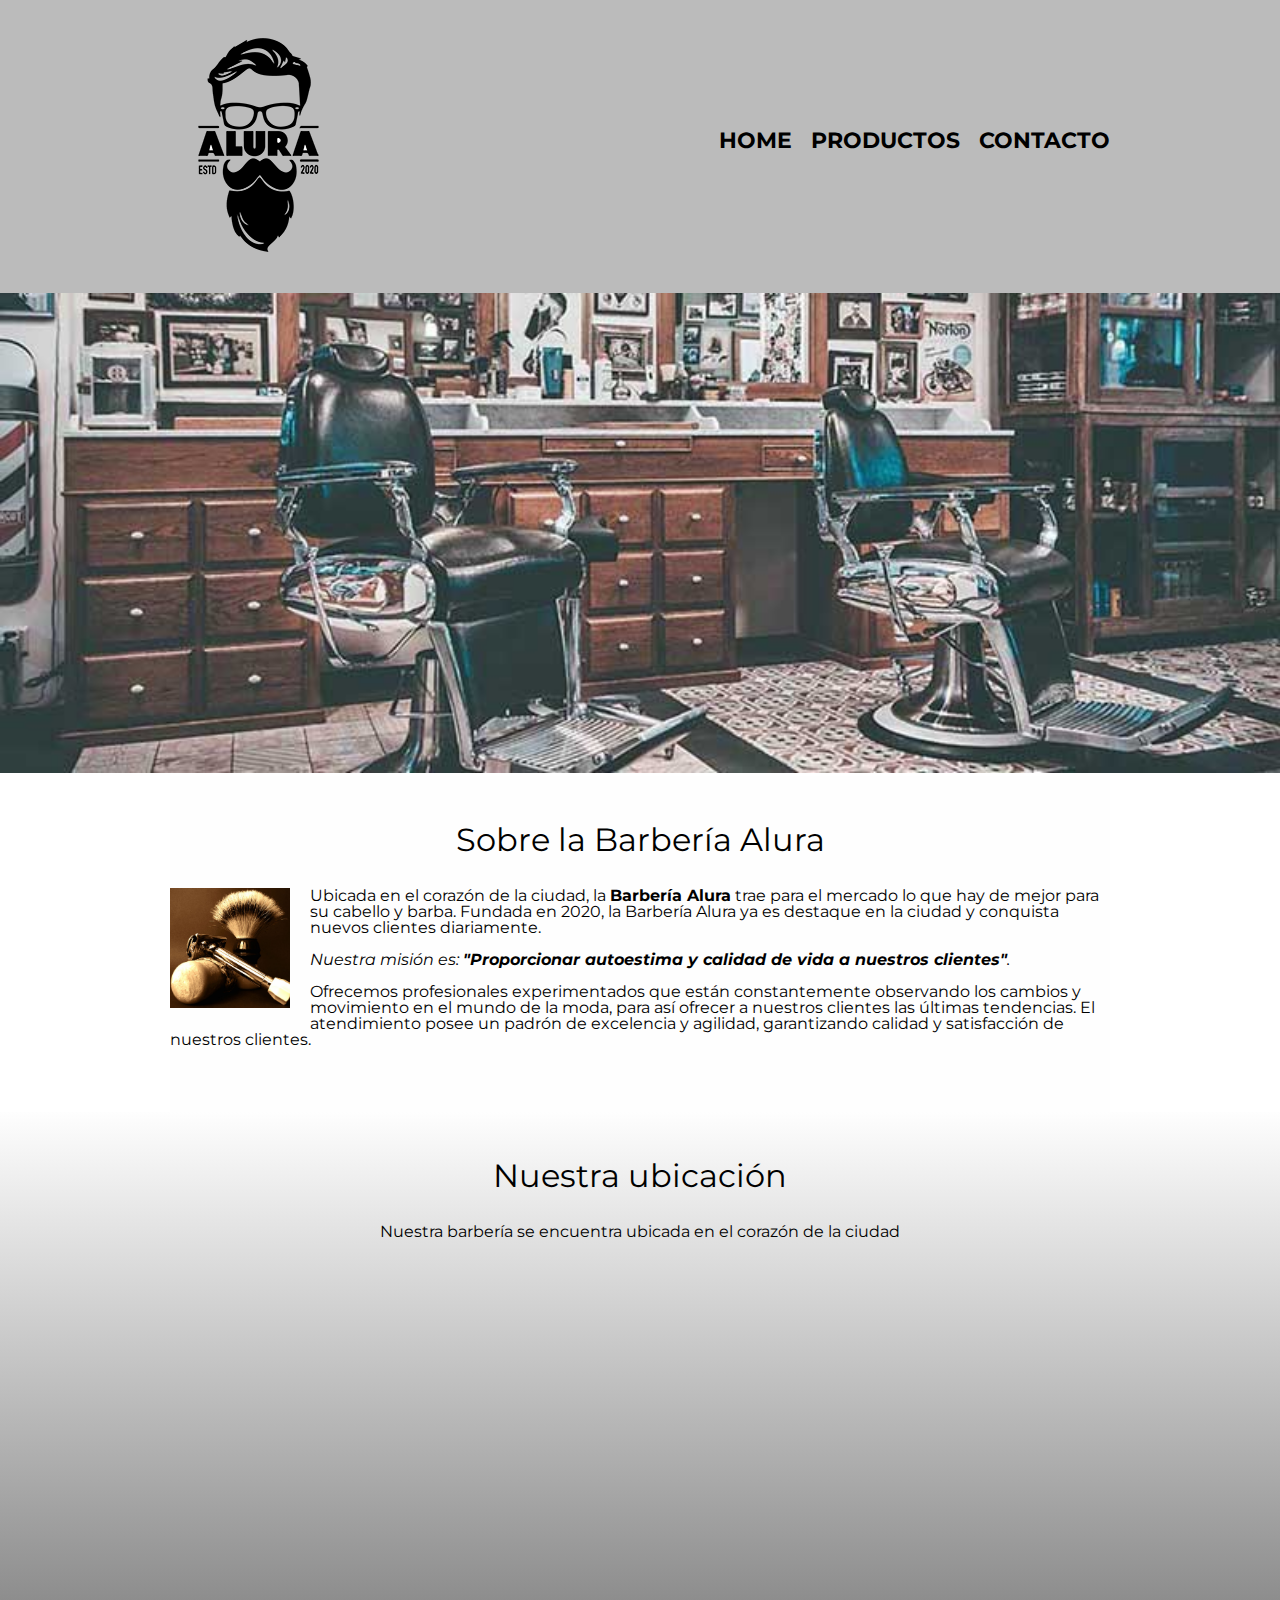
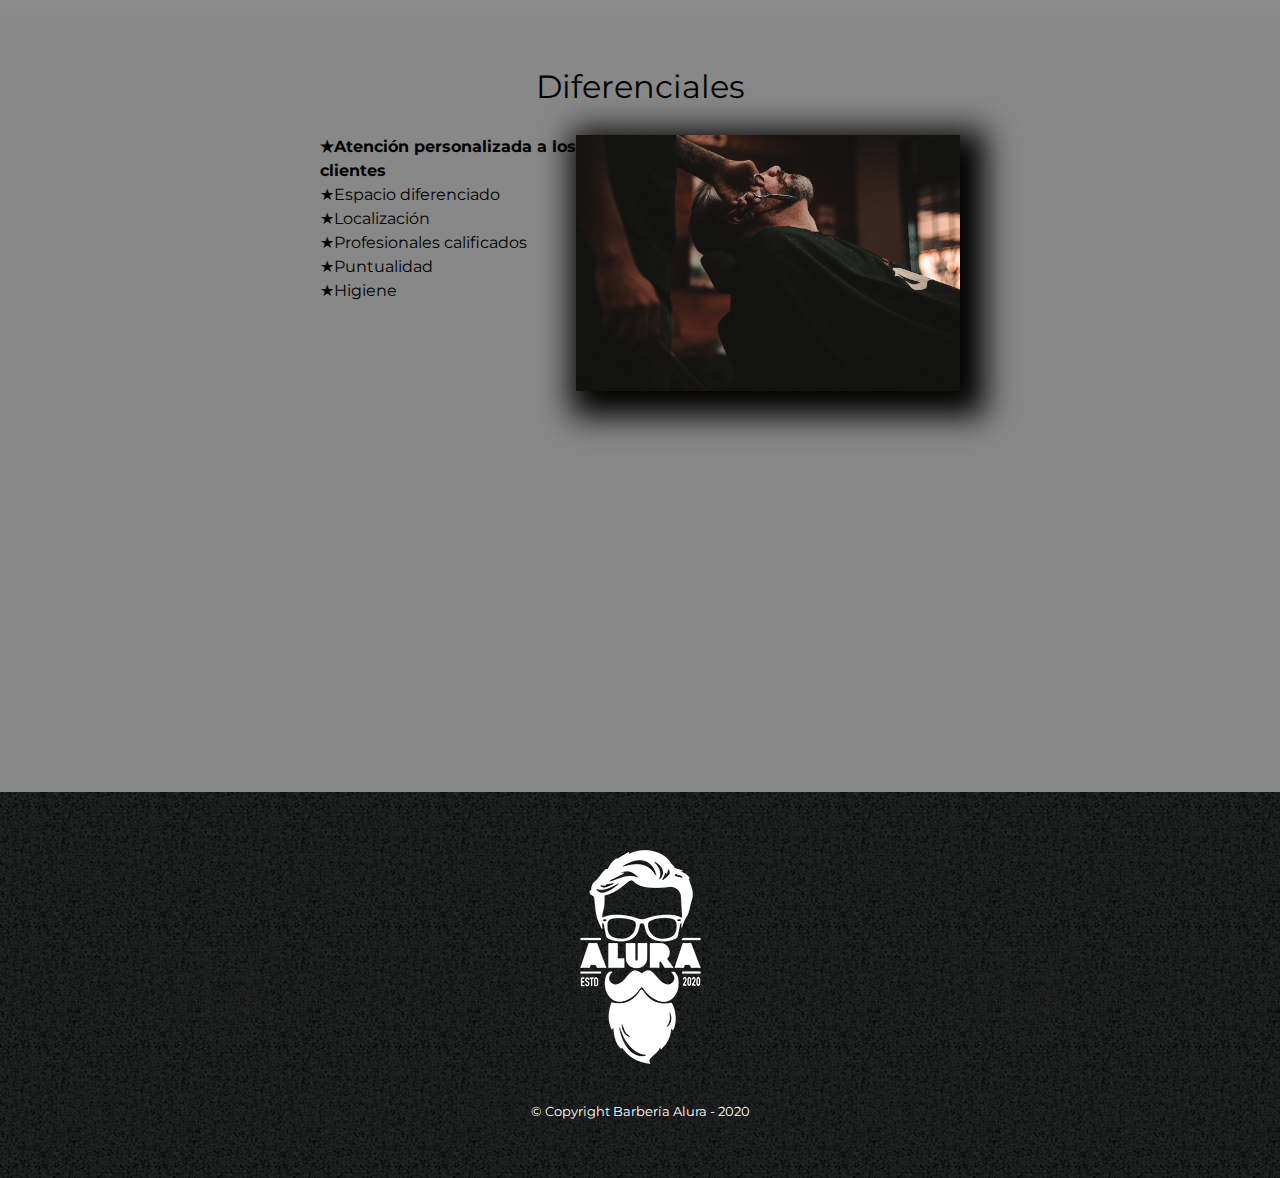
<file: index.html>
<!DOCTYPE html>

<html lang="es">
    
    <head>

        <meta charset="UTF-8"> 
        <meta name="viewport" content="width=device-width"> 
        <title>Barbería Alura</title>
        <link rel="stylesheet" href="reset.css">
        <link rel="stylesheet" href="style.css">
        <link href="https://fonts.googleapis.com/css2?family=Montserrat:wght@300&display=swap" rel="stylesheet">
    </head>

    <body>

        <header>
            <div class="caja">
                <h1><img src="imagenes/logo.png"></h1>
                <nav>
                    <ul>
                        <li><a href="index.html">Home</a></li>
                        <li><a href="productos.html">Productos</a></li>
                        <li><a href="contacto.html">Contacto</a></li>
                    </ul>
                </nav>
            </div>
        </header>

        <img class="banner" src="banner/banner.jpg">
        
        <main>
            <section class="principal">

                <h2 class="titulo-principal">Sobre la Barbería Alura</h2>

                <img class="utensilios"  src="imagenes/utensilios.jpg" alt="Utensilios de un barbero.">
    
                <p>Ubicada en el corazón de la ciudad, la <strong>Barbería Alura</strong> trae para el mercado lo que hay de mejor para su cabello y barba. Fundada en 2020, la Barbería Alura ya es destaque en la ciudad y conquista nuevos clientes diariamente.</p>
    
                <p id="mision"><em>Nuestra misión es: <strong>"Proporcionar autoestima y calidad de vida a nuestros clientes"</strong>.</em></p>
    
                <p>Ofrecemos profesionales experimentados que están constantemente observando los cambios y movimiento en el mundo de la moda, para así ofrecer a nuestros clientes las últimas tendencias. El atendimiento posee un padrón de excelencia y agilidad, garantizando calidad y satisfacción de nuestros clientes.</p> 
    
            </section>
            
            <section class="mapa">

                <h3 class="titulo-principal">Nuestra ubicación</h3>
                <p>Nuestra barbería se encuentra ubicada en el corazón de la ciudad</p>

                <div class="contenido-mapa">
                    <iframe src="https://www.google.com/maps/embed?pb=!1m18!1m12!1m3!1d3405.6977462629134!2d-58.01949538530702!3d-31.394896702353293!2m3!1f0!2f0!3f0!3m2!1i1024!2i768!4f13.1!3m3!1m2!1s0x95ade8060a06546d%3A0x21e1cb7c6f0aa25e!2sUrquiza%20736%2C%20E3202%20Concordia%2C%20Entre%20R%C3%ADos!5e0!3m2!1ses-419!2sar!4v1661180667202!5m2!1ses-419!2sar" width="100%" height="300" style="border:0;" allowfullscreen="" loading="lazy" referrerpolicy="no-referrer-when-downgrade"></iframe>
                </div>

            </section>

            <section class="diferenciales">
    
                <h3 class="titulo-principal">Diferenciales</h3>
                
                <div class="contenido-diferenciales">
                    <ul class="lista-diferenciales">
                        <li class="items">Atención personalizada a los clientes</li>
                        <li class="items">Espacio diferenciado</li>
                        <li class="items">Localización</li>
                        <li class="items">Profesionales calificados</li>
                        <li class="items">Puntualidad</li>
                        <li class="items">Higiene</li>
                    </ul><img src="diferenciales/diferenciales.jpg" class="imagen-diferenciales">
                </div>

                <div class="video">
                    <iframe width="100%" height="315" src="https://www.youtube.com/embed/wcVVXUV0YUY" frameborder="0" allow="accelerometer; autoplay; clipboard-write; encrypted-media; gyroscope; picture-in-picture" allowfullscreen></iframe>
                </div>

            </section>
        </main>
        
        <footer>
            <img src="imagenes/logo-blanco.png">
            <p class="copyright">&copy Copyright Barbería Alura - 2020</p>
        </footer>
        
    </body>
</html>
</file>
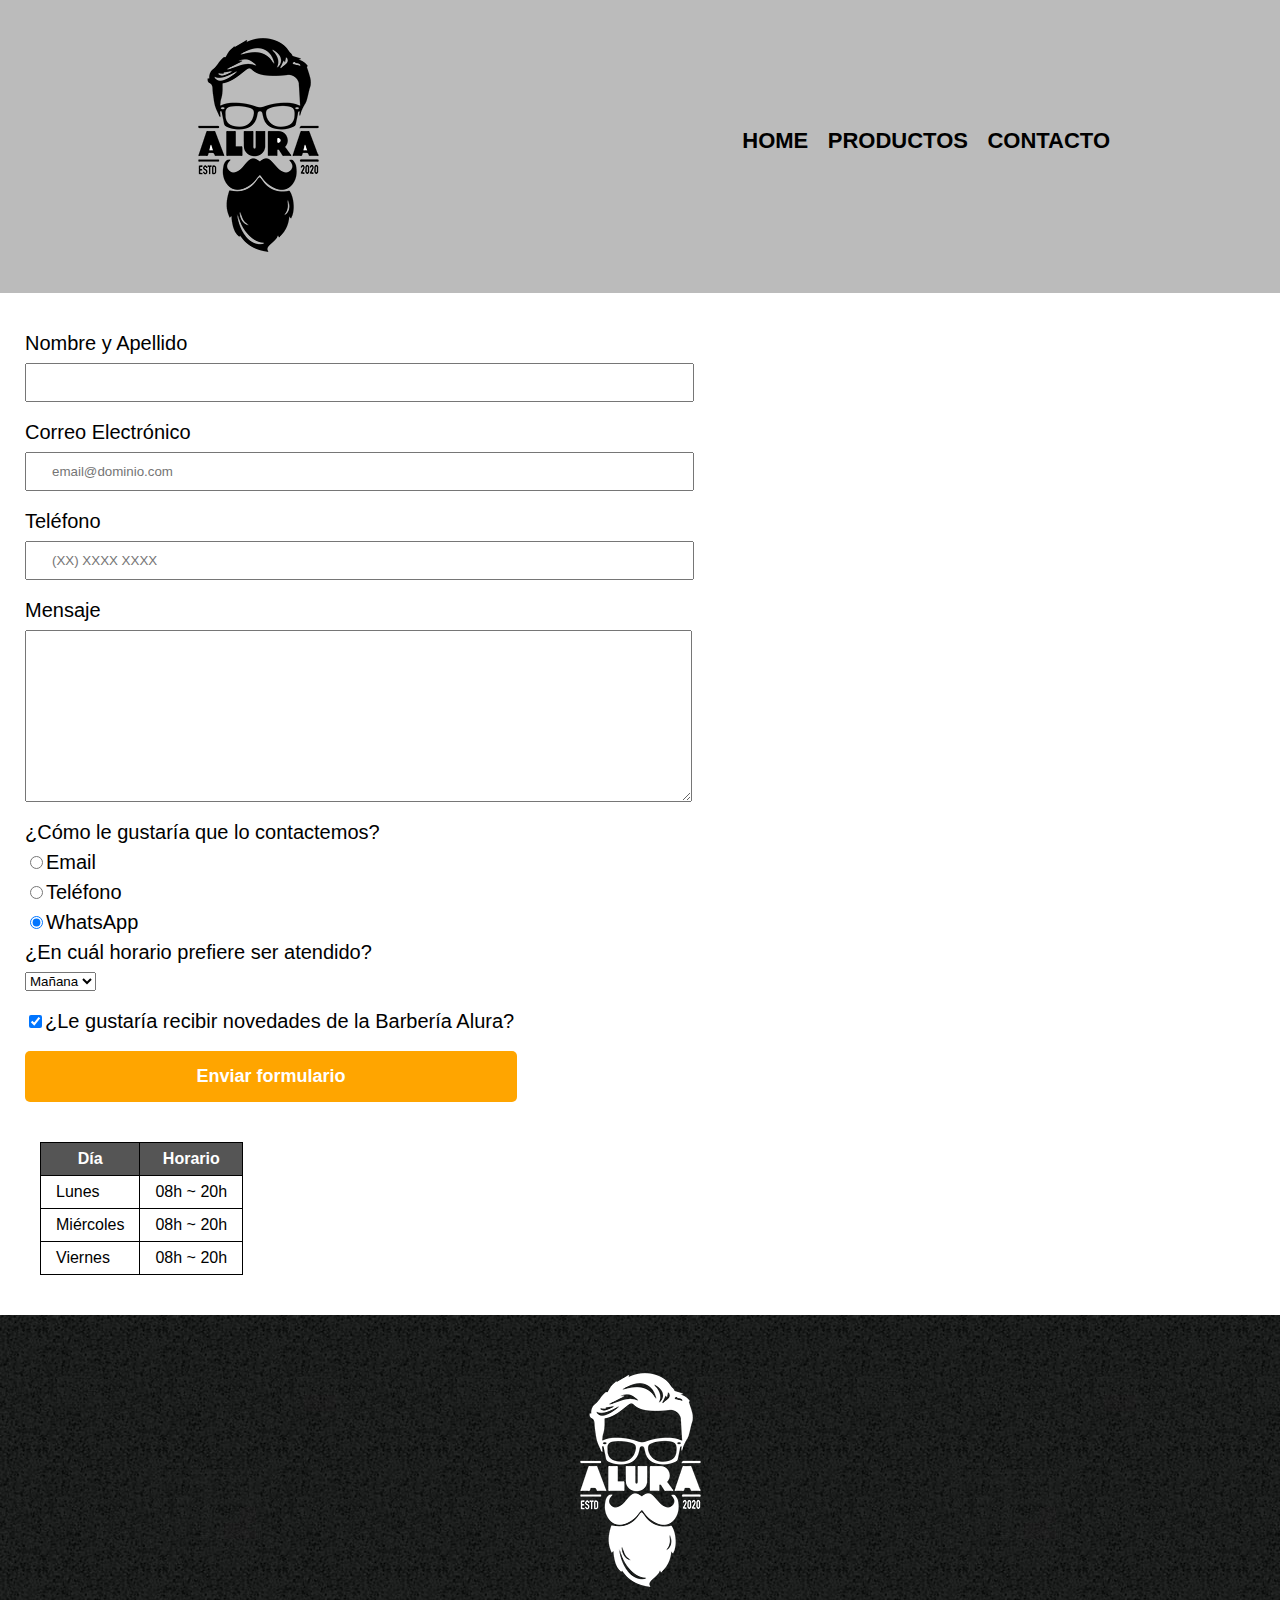
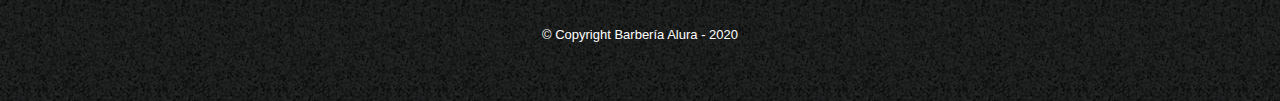
<file: contacto.html>
<!DOCTYPE html>

<html>
    <head>
        <meta charset="UTF-8">
        <meta name="viewport" content="width=device-width"> 
        <title>Contacto - Barbería Alura</title>
        <link rel="stylesheet" href="reset.css">
        <link rel="stylesheet" href="style.css">
    </head>
    <body>
        <header>
            <div class="caja">
                <h1><img src="imagenes/logo.png" alt="Logo de la Barbería Alura"></h1>
                <nav>
                    <ul>
                        <li><a href="index.html">Home</a></li>
                        <li><a href="productos.html">Productos</a></li>
                        <li><a href="contacto.html">Contacto</a></li>
                    </ul>
                </nav>
            </div>
        </header>
        <main>
            <form>
                <label for="nombreapellido">Nombre y Apellido</label>
                <input type="text" id="nombreapellido" class="input-padron" required>

                <label for="correoelectronico">Correo Electrónico</label>
                <input type="email" id="correoelectronico" class="input-padron" required placeholder="email@dominio.com">

                <label for="telefono">Teléfono</label>
                <input type="tel" id="telefono" class="input-padron" required placeholder="(XX) XXXX XXXX">

                <label for="mensaje">Mensaje</label>
                <textarea cols="70" rows="10" id="mensaje" class="input-padron" required></textarea>
                
                <fieldset>
                    <legend>¿Cómo le gustaría que lo contactemos?</legend>

                    <label for="radio-email"><input type="radio" name="contacto" value="email" id="radio-email">Email</label>
                    
                    <label for="radio-telefono"><input type="radio" name="contacto" value="telefono" id="radio-telefono">Teléfono</label>
                    
                    <label for="radio-whatsapp"><input type="radio" name="contacto" value="whatsapp" id="radio-whatsapp" checked>WhatsApp</label>
                    
                </fieldset>
               
                <fieldset>
                    <legend>¿En cuál horario prefiere ser atendido?</legend>
                    <select>
                        <option>Mañana</option>
                        <option>Tarde</option>
                        <option>Noche</option>
                    </select>
                </fieldset>
                
                <label class="checkbox"><input type="checkbox" checked>¿Le gustaría recibir novedades de la Barbería Alura?</label>                
                
                <input type="submit" value="Enviar formulario" class="enviar">

            </form>

            <table>
                <thead>
                    <tr>
                        <th>Día</th>
                        <th>Horario</th>
                    </tr>
                </thead>
                <tbody>
                    <tr>
                        <td>Lunes</td>
                        <td>08h ~ 20h</td>
                    </tr>
                    <tr>
                        <td>Miércoles</td>
                        <td>08h ~ 20h</td>
                    </tr>
                    <tr>
                        <td>Viernes</td>
                        <td>08h ~ 20h</td>
                    </tr>
                </tbody>
            </table>
        </main>
        <footer>
            <img src="imagenes/logo-blanco.png"  alt="Logo de la Barbería Alura">
            <p class="copyright">&copy Copyright Barbería Alura - 2020</p>
        </footer>
    </body>
</html>
</file>
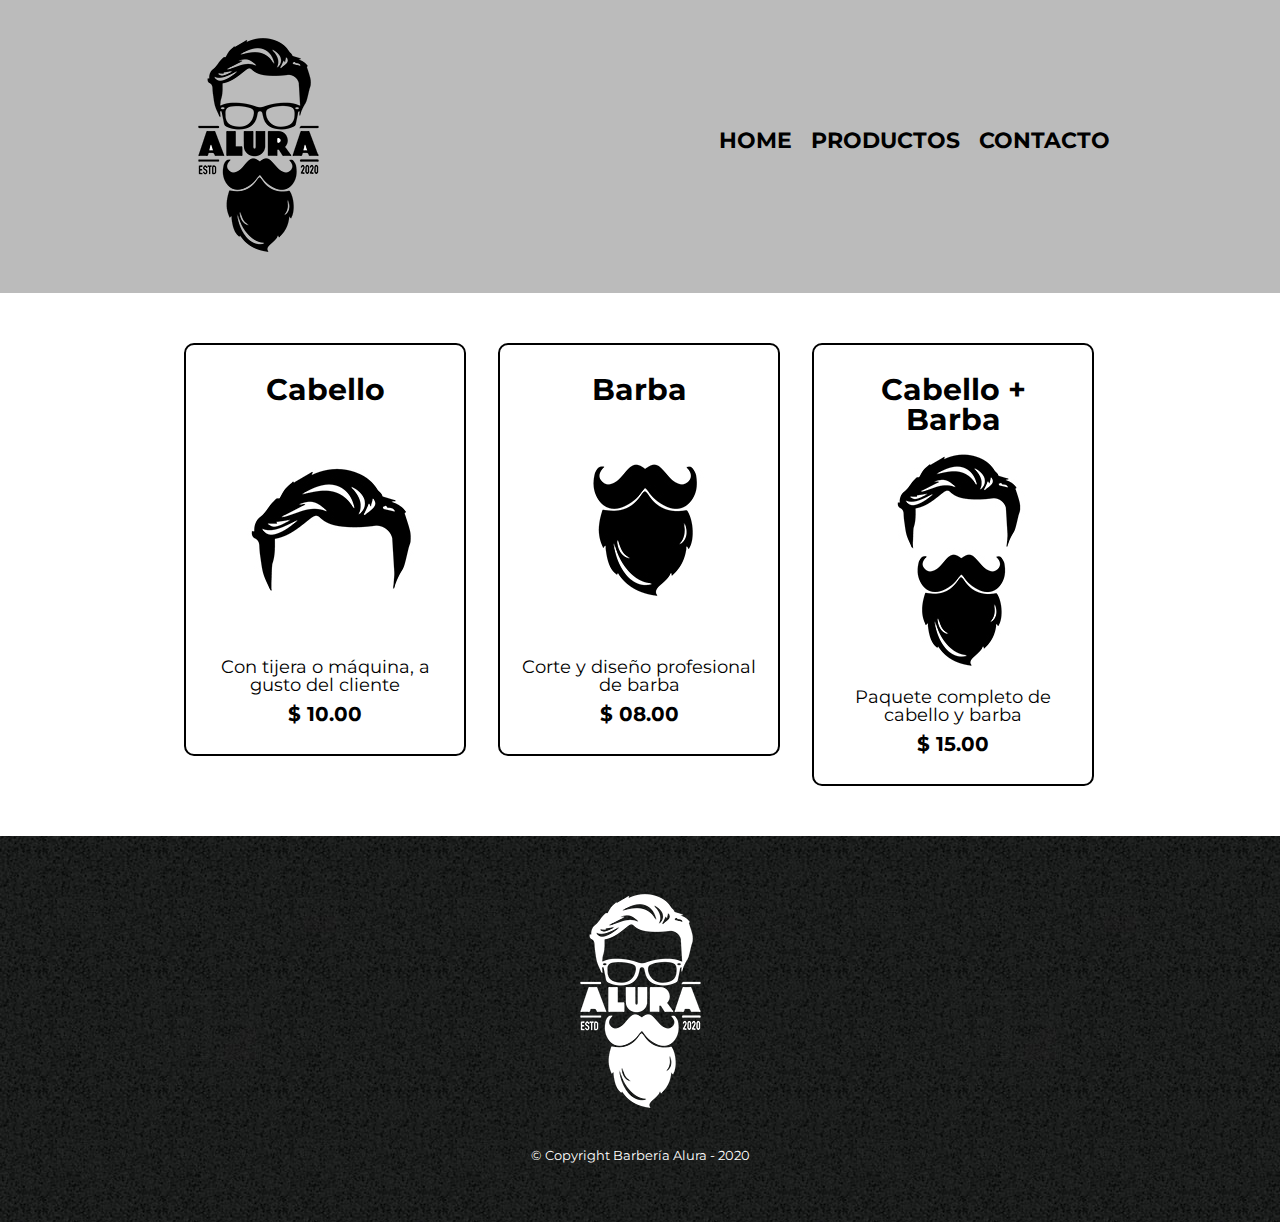
<file: productos.html>
<!DOCTYPE html>

<html>
    <head>
        <meta charset="UTF-8">
        <meta name="viewport" content="width=device-width"> 
        <title>Productos - Barbería Alura</title>
        <link rel="stylesheet" href="reset.css">
        <link rel="stylesheet" href="style.css">
        <link href="https://fonts.googleapis.com/css2?family=Montserrat:wght@300&display=swap" rel="stylesheet">
        
    </head>
    <body>
        <header>
            <div class="caja">
                <h1><img src="imagenes/logo.png"></h1>
                <nav>
                    <ul>
                        <li><a href="index.html">Home</a></li>
                        <li><a href="productos.html">Productos</a></li>
                        <li><a href="contacto.html">Contacto</a></li>
                    </ul>
                </nav>
            </div>
        </header>

        <main>
            <ul class="productos">
                <li>
                    <h2>Cabello</h2>
                    <img src="imagenes/cabello.jpg">
                    <p class="producto-descripcion">Con tijera o máquina, a gusto del cliente</p>
                    <p class="producto-precio">$ 10.00</p>
                </li>
                <li>
                    <h2>Barba</h2>
                    <img src="imagenes/barba.jpg">
                    <p class="producto-descripcion">Corte y diseño profesional de barba</p>
                    <p class="producto-precio">$ 08.00</p>
                </li>
                <li>
                    <h2>Cabello + Barba</h2>
                    <img src="imagenes/cabello+barba.jpg">
                    <p class="producto-descripcion">Paquete completo de cabello y barba</p>
                    <p class="producto-precio">$ 15.00</p>
                </li>
            </ul>
        </main>

        <footer>
            <img src="imagenes/logo-blanco.png">
            <p class="copyright">&copy Copyright Barbería Alura - 2020</p>
        </footer>
    </body>
</html>
</file>
<file: style.css>
body{
     font-family: 'Montserrat', sans-serif;
}

header {
    background-color: #BBBBBB;
    padding: 20px 0;
}

.caja{
    width: 940px;
    position: relative;
    margin: 0 auto;
}

nav{
    position: absolute;
    top:110px;
    right: 0;
}

nav li{
    display: inline;
    margin: 0 0 0 15px;
}

nav a{
    text-transform: uppercase;
    color: #000000;
    font-weight: bold;
    font-size: 22px;
    text-decoration: none;
}

nav a:hover{
    color: #c78c19;
    text-decoration: underline;
}

.productos{
    width: 940px;
    margin: 0 auto;
    padding: 50px;
}


.productos li{
    display: inline-block;
    text-align: center;
    width: 30%;
    vertical-align: top;
    margin: 0 1.5%;
    padding: 30px 20px;
    box-sizing: border-box;
    border: 2px solid #000000;
    border-radius: 10px;
}

.productos li:hover{
    border-color:#c78c19;
}

.productos li:active{
    border-color:#088c19;
}

.productos h2{
    font-size: 30px;
    font-weight: bold;
}

.productos li:hover h2{
    font-size: 33px;
}

.producto-descripcion{
    font-size: 18px;
}

.producto-precio{
    font-size: 20px;
    font-weight: bold;
    margin-top:10px;
}

footer{
    text-align: center;
    background: url(imagenes/bg.jpg);
    padding:40px;
}

.copyright{
    color:#FFFFFF;
    font-size: 13px;
    margin:20px;
}



form{
    margin: 40px 25px;
}

form label, form legend{
    display: block;
    font-size: 20px;
    margin: 0 0 10px;
}

.input-padron{
    display: block;
    margin: 0 0 20px;
    padding: 10px 25px;
    width: 50%;
}

.checkbox{
    margin:20px 0;
}

.enviar{
    width: 40%;
    padding: 15px 0;
    font-size: 18px;
    font-weight: bold;
    color:white;
    background: orange;
    border:none;
    border-radius: 5px;
    transition: 1s all;
    cursor:pointer;
}

.enviar:hover{
    background: darkorange;
    transform: scale(1.2);
}

table{
    margin: 40px 40px;
}

thead{
    background: #555555;
    color:white;
    font-weight: bold;
}

td,th{
    border: 1px solid #000000;
    padding: 8px 15px;
}

/*Aquí inicia el CSS para nuestra home*/

.banner{
    width: 100%;
}

.titulo-principal{
    text-align: center;
    font-size: 2em;
    margin: 0 0 1em;
    clear:left;
}

.principal{
    padding: 3em 0;
    background: #FEFEFE;
    width: 940px;
    margin: 0 auto;
}

.principal p{
    margin: 0 0 1em;
}

.principal strong{
    font-weight: bold;
}

.principal em{
    font-style: italic;
}

.utensilios{
    width: 120px;
    float:left;
    margin: 0 20px 20px 0;
}

.mapa{
    padding:3em 0;
    background: linear-gradient(#FEFEFE,#888888);
}

.contenido-mapa{
    width: 940px;
    margin: 0 auto;
}
.mapa p{
    margin: 0 0 2em;
    text-align: center;
}

.diferenciales{
    padding: 3em 0;
    background: #888888;
}

.contenido-diferenciales{
    width: 640px;
    margin: 0 auto;
}

.lista-diferenciales{
    width: 40%;
    display: inline-block;
    vertical-align: top;
}

.items{
    line-height: 1.5;
}

.items:first-child{
    font-weight: bold;
}

.items::before{
    content: "★";
}

.imagen-diferenciales{
    width: 60%;
    transition: 400ms;
    box-shadow: 10px 10px 30px 15px #000000; /*sombra*/
}

.imagen-diferenciales:hover{
    opacity: 0.3;
}

.video{
    width: 560px;
    margin: 1em auto;
}

@media screen and (max-width: 480px){ /*media query para el diseño responsive*/
    
    h1{
        text-align: center;
    }

    nav{
        position: static;
    }

    .caja, .productos, .productos li, .input-padron, .enviar, .principal, .contenido-mapa, .contenido-diferenciales, .video {
        width: auto;
    }

    .lista-diferenciales,.imagen-diferenciales{
        width: 100%;
    }

}
</file>
